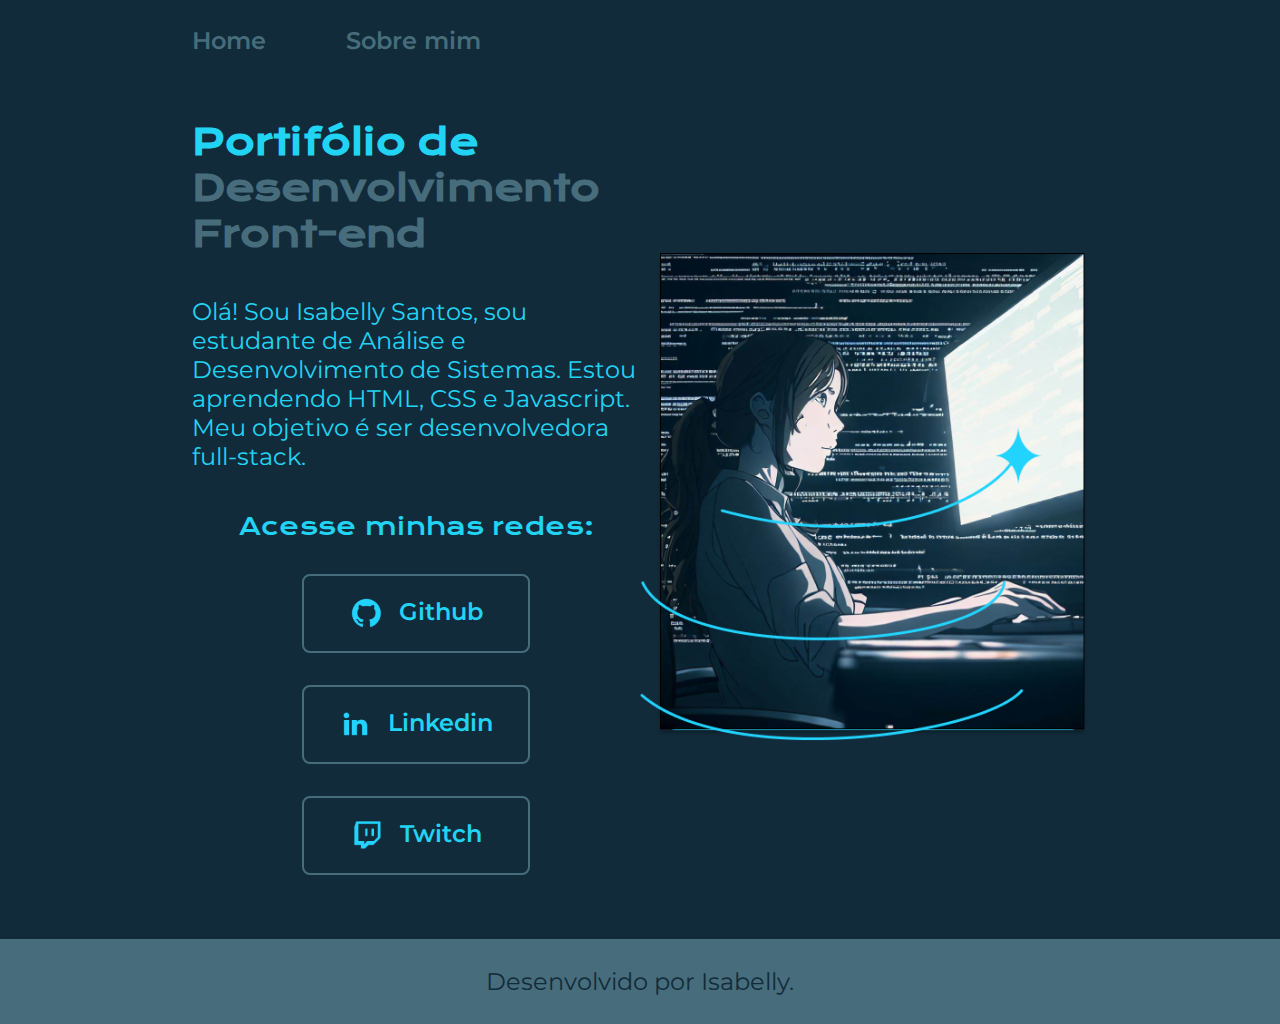
<file: index.html>
<!DOCTYPE html>
<html lang="pt-br">
<head>
    <meta charset="UTF-8">
    <meta http-equiv="X-UA-Compatible" content="IE=edge">
    <meta name="viewport" content="width=device-width, initial-scale=1.0">
    <title>Portifólio</title>
    <link rel="stylesheet" href="./styles/style.css">
</head>
<body>
    <header class="cabecalho">
        <nav class="cabecalho__menu">
            <a class="cabecalho__menu__link" href="index.html">Home</a>
            <a class="cabecalho__menu__link" href="about.html">Sobre mim</a>
        </nav>
    </header>
    <main class="apresentacao">
        <section class="apresentacao__conteudo">
            <h1 class="apresentacao__conteudo__titulo">Portifólio de <strong class="titulo-destaque">Desenvolvimento Front-end</strong></h1>
            <p class="apresentacao__conteudo__texto">Olá! Sou Isabelly Santos, sou estudante de Análise e Desenvolvimento de Sistemas.
            Estou aprendendo HTML, CSS e Javascript. Meu objetivo é ser desenvolvedora full-stack.</p>
            <div class="apresentacao__links">
                <h2 class="apresentacao__links__subtitulo">Acesse minhas redes:</h2>
                <a class="apresentacao__links__navegacao" href="https://github.com/bellysantos">
                    <img src="./assets/github.png" alt="Ícone do Github">Github</a>
                <a class="apresentacao__links__navegacao" href="https://linkedin.com/in/isabellysantos-">
                    <img src="./assets/linkedin.png" alt="Ícone do Linkedin">Linkedin</a>
                <a class="apresentacao__links__navegacao" href="https://www.twitch.tv/isxbellysantos">
                    <img src="./assets/twitch.png" alt="Ícone da Twitch">Twitch</a>
            </div>
        </section>
        <img class="apresentacao__imagem" src="./assets/imagem.png" alt="Arte de uma garota programando">
    </main>
    <footer class="rodape">
        <p>Desenvolvido por Isabelly.</p>
    </footer>
</body>
</html>
</file>
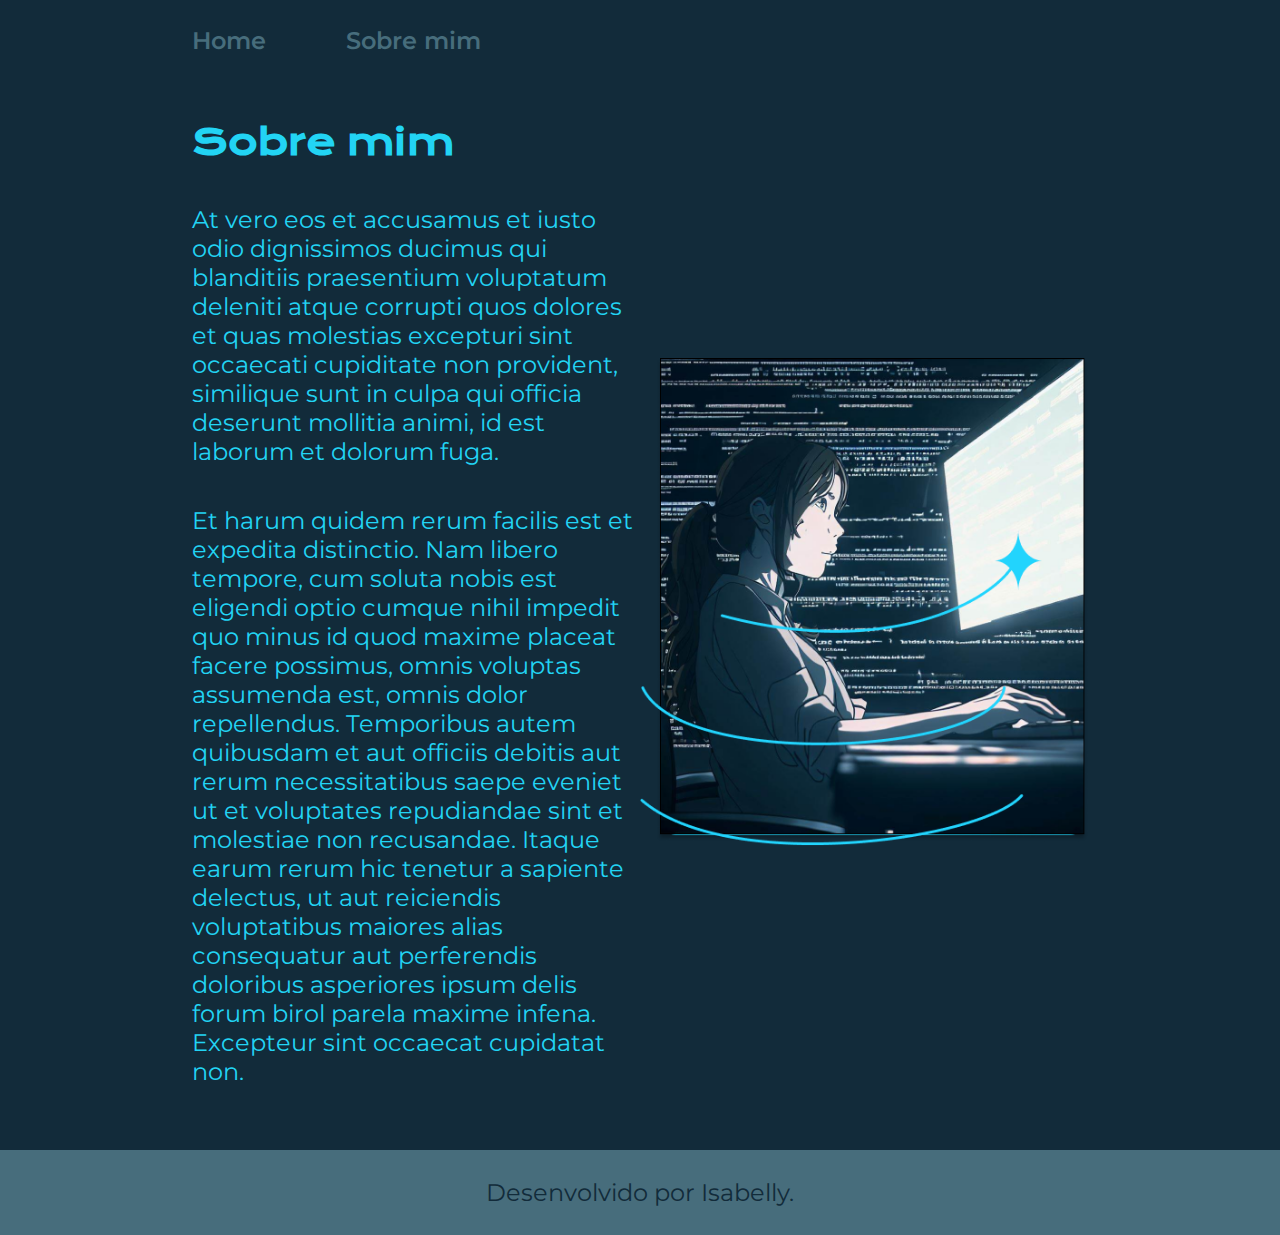
<file: about.html>
<!DOCTYPE html>
<html lang="pt-br">
<head>
    <meta charset="UTF-8">
    <meta http-equiv="X-UA-Compatible" content="IE=edge">
    <meta name="viewport" content="width=device-width, initial-scale=1.0">
    <title>Sobre mim</title>
    <link rel="stylesheet" href="./styles/style.css">
</head>
<body>
    <header class="cabecalho">
        <nav class="cabecalho__menu">
            <a class="cabecalho__menu__link" href="index.html">Home</a>
            <a class="cabecalho__menu__link" href="about.html">Sobre mim</a>
        </nav>
    </header>
    <main class="apresentacao">
        <section class="apresentacao__conteudo">
            <h1 class="apresentacao__conteudo__titulo">Sobre mim</h1>
            <p class="apresentacao__conteudo__texto">At vero eos et accusamus et iusto odio dignissimos ducimus qui blanditiis praesentium voluptatum deleniti atque corrupti quos dolores et quas molestias excepturi sint occaecati cupiditate non provident, similique sunt in culpa qui officia deserunt mollitia animi, id est laborum et dolorum fuga.</p>
            <p class="apresentacao__conteudo__texto">Et harum quidem rerum facilis est et expedita distinctio. Nam libero tempore, cum soluta nobis est eligendi optio cumque nihil impedit quo minus id quod maxime placeat facere possimus, omnis voluptas assumenda est, omnis dolor repellendus. Temporibus autem quibusdam et aut officiis debitis aut rerum necessitatibus saepe eveniet ut et voluptates repudiandae sint et molestiae non recusandae. Itaque earum rerum hic tenetur a sapiente delectus, ut aut reiciendis voluptatibus maiores alias consequatur aut perferendis doloribus asperiores ipsum delis forum birol parela maxime infena. Excepteur sint occaecat cupidatat non.</p>
        </section>
        <img class="apresentacao__imagem" src="./assets/imagem.png" alt="Arte de uma garota programando">
    </main>
    <footer class="rodape">
        <p>Desenvolvido por Isabelly.</p>
    </footer>
</body>
</html>
</file>
<file: styles/style.css>
@import url('https://fonts.googleapis.com/css2?family=Krona+One&family=Montserrat:wght@400;600&display=swap');

:root {
    --cor-primaria: #122b3a;
    --cor-secundaria: #22d4f4;
    --cor-terciaria: #476D7C;
    --cor-hover: #77ABB7;
    
    --fonte-primaria: 'Krona One', sans-serif;
    --fonte-secundaria: 'Montserrat', sans-serif;
}

* {
    margin: 0;
    padding: 0;
}

body {
    box-sizing: border-box;
    background-color: var(--cor-primaria);
    color: var(--cor-secundaria);
}

.cabecalho {
    padding: 2% 0% 0% 15%;
}

.cabecalho__menu {
    display: flex;
    gap: 80px;
}

.cabecalho__menu__link {
    font-family: var(--fonte-secundaria);
    font-size: 1.5rem;
    font-weight: 600;
    color: var(--cor-terciaria);
    text-decoration: none;
}

.apresentacao {
    padding: 5% 15%;
    justify-content: space-between;
    display: flex;
    align-items: center;
}

.apresentacao__conteudo {
    width: 50%;
    display: flex;
    flex-direction: column;
    gap: 40px;
}

.apresentacao__conteudo__titulo {
    font-size: 2.25rem;
    font-family: var(--fonte-primaria);
}

.titulo-destaque {
    color: var(--cor-terciaria);
}

.apresentacao__conteudo__texto {
    font-size: 1.5rem;
    font-family: var(--fonte-secundaria);
}

.apresentacao__links {
    display: flex;
    justify-content: space-between;
    align-items: center;
    flex-direction: column;
    gap: 32px;
}

.apresentacao__links__subtitulo {
    font-family: var(--fonte-primaria);
    font-weight: 400;
    font-size: 1.5rem;
}

.apresentacao__links__navegacao {
    display: flex;
    justify-content: center;
    gap: 16px;
    border: 2px solid var(--cor-terciaria);
    width: 50%;
    text-align: center;
    border-radius: 8px;
    font-size: 1.5rem;
    font-weight: 600;
    padding: 21.5px 0;
    text-decoration: none;
    color: var(--cor-secundaria);
    font-family: var(--fonte-secundaria);
}

.apresentacao__links__navegacao:hover {
    background-color: var(--cor-hover);
}

.apresentacao__imagem {
    width: 50%;
}

.rodape {
    padding: 28px;
    font-family: var(--fonte-secundaria);
    color: var(--cor-primaria);
    background-color: var(--cor-terciaria);
    font-size: 1.5rem;
    text-align: center;
    font-weight: 400;
}

@media (max-width: 1200px) {
    .cabecalho {
        padding: 10%;
    }
    
    .cabecalho__menu {
        justify-content: center;
    }

    .apresentacao {
        flex-direction: column-reverse;
        padding: 5%;
    }

    .apresentacao__conteudo {
        width: auto;
    }
}
</file>
